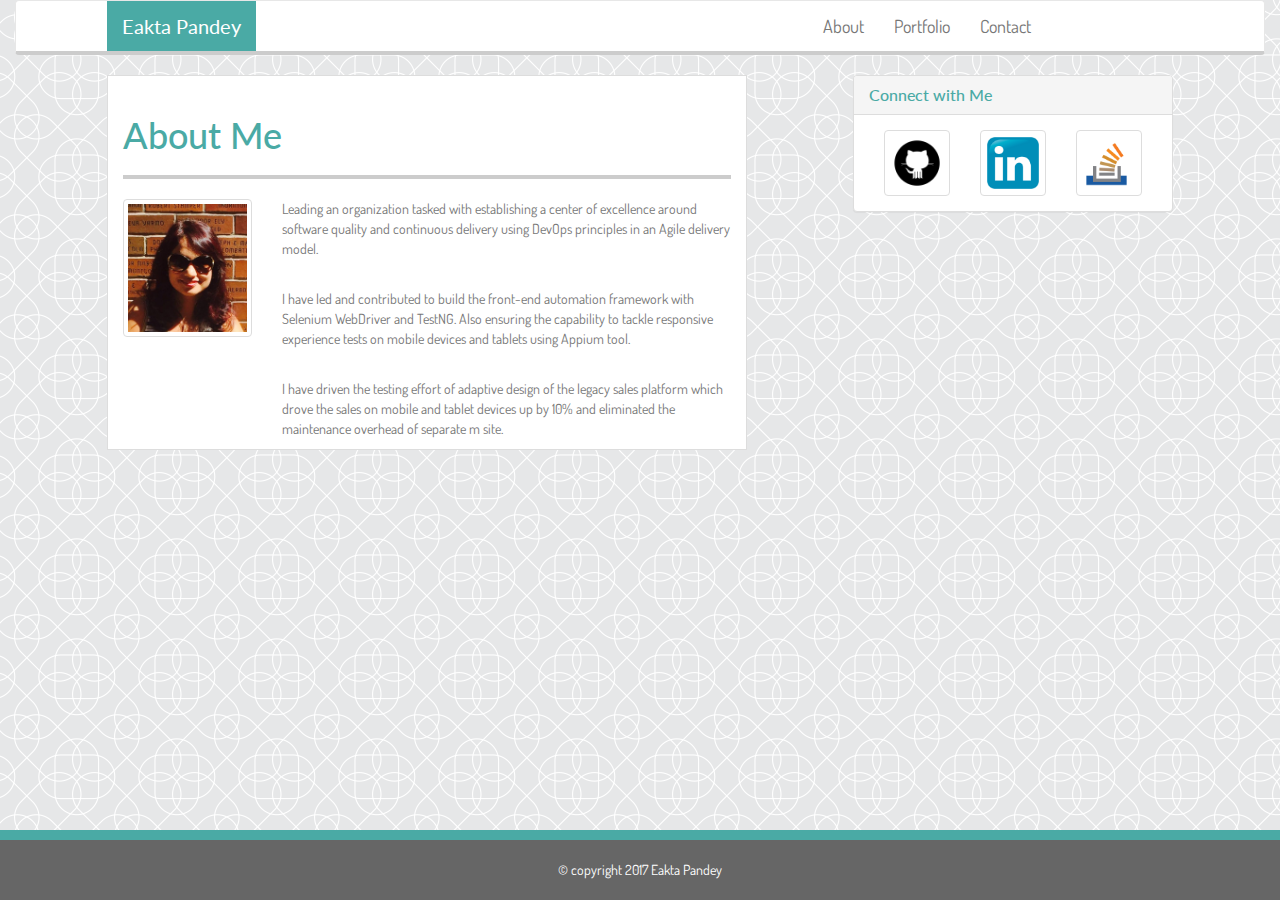
<file: index.html>
<!DOCTYPE html>
<html>
<head>
	<title>Eakta's Profile</title>
	<!-- <link rel="stylesheet" type="text/css" href="assets\css\reset.css"> -->
	<link rel="stylesheet" type="text/css" href="https://maxcdn.bootstrapcdn.com/bootstrap/3.3.7/css/bootstrap.min.css">
	<link rel="stylesheet" type="text/css" href="assets\css\style.css">
	<link href="https://fonts.googleapis.com/css?family=Dosis|Lato:700,900" rel="stylesheet">
	<meta name="viewport" content="width=device-width, intial-scale=1">
</head>
<body>

<div class="container-fluid">
	<div class="row">
		<div class="col-xs-12 col-lg-12">
			<nav class="navbar navbar-default headcontainer">
			  <div class="container-fluid">
			    <!-- Brand and toggle get grouped for better mobile display -->
			    <div class="navbar-header col-sm-offset-1 col-lg-offset-1 col-xs-12 col-sm-6 col-lg-6" >
			      <button type="button" class="navbar-toggle collapsed" data-toggle="collapse" data-target="#bs-example-navbar-collapse-1" aria-expanded="false">
			        <span class="sr-only">Toggle navigation</span>
			        <span class="icon-bar"></span>
			        <span class="icon-bar"></span>
			        <span class="icon-bar"></span>
			      </button>
			      <a class="navbar-brand" id="logo" href="index.html">Eakta Pandey</a>
			    </div>
			    <div class="col-xs-12 col-sm-6 col-lg-4">
			      <ul class="nav navbar-nav navbar-right">
			        <li><a href="index.html">About</a></li>
			        <li><a href="portfolio.html">Portfolio</a></li>
			        <li><a href="contact.html">Contact</a></li>
			      </ul>  
			    </div>
			  </div><!-- /.container-fluid -->
			</nav>
		</div>
	</div>
</div>

<div class="container-fluid">
	<div class="row">
		<div class="col-sm-offset-1 col-lg-offset-1 col-md-offset-1 col-xs-12 col-sm-7 col-md-6 col-lg-6 maincontent">
			<div class="page-header pagehead">
			  <h1>About Me</h1>
			</div>
			<div class="row">
			  <div class="col-xs-6 col-sm-12 col-md-5 col-lg-3">
			
			      <img src="assets\images\Portfolio_image.jpg" class="img-thumbnail">
			  </div>

			  <div class="col-xs-6 col-sm-12 col-lg-9">
			      <div class="caption">
						<p>Leading an organization tasked with establishing a center of excellence around software quality and continuous delivery using DevOps principles in an Agile delivery model.</p>
						<br>
						<p>I have led and contributed to build the front-end automation framework with Selenium WebDriver and TestNG. Also ensuring the capability to tackle responsive experience tests on mobile devices and tablets using Appium tool.</p>
						<br>
						<p>I have driven the testing effort of adaptive design of the legacy sales platform which drove the sales on mobile and tablet devices up by 10% and eliminated the maintenance overhead of separate m site.</p>
			      </div>
			  </div>
			  
			</div>
		</div>
		<div class="col-sm-offset-1 col-lg-offset-1 col-xs-12 col-sm-2 col-lg-3">
			<div class="row">
				<div class="panel panel-default">
				
					  <div class="panel-heading">
					    <h2 class="panel-title pantitle">Connect with Me</h2>
					  </div>		  	
					  <div class="panel-body">
					    	<div class="text-center">
					    		<div class="col-sm-4 col-lg-4">
						    	<a href="https://github.com/eakta178" target="_blank" ><img src="assets/images/github-logo-icon-30.png" class="img-thumbnail"></a>
						    	</div>
						    	<div class="col-sm-4 col-lg-4">
								<a href="https://www.linkedin.com/in/eakta-pandey-57693828/" target="_blank" ><img src="assets/images/linkedin-logo.jpg" class="img-thumbnail"></a>
								</div>
								<div class="col-sm-4 col-lg-4">
								<a href="https://stackoverflow.com/users/8778536/ep17" target="_blank" ><img src="assets/images/stack-logo.png" class="img-thumbnail"></a>
								</div>
				  			</div>
					  </div>
				  
				</div>
			</div>

			
		</div>
	</div>
</div>





<div id="footer">
    <div class="container">
    	<div class="text-center">
      		<p class="footer-block">© copyright 2017 Eakta Pandey</p>
    	</div>
    </div>
</div>



</body>
</html>
</file>
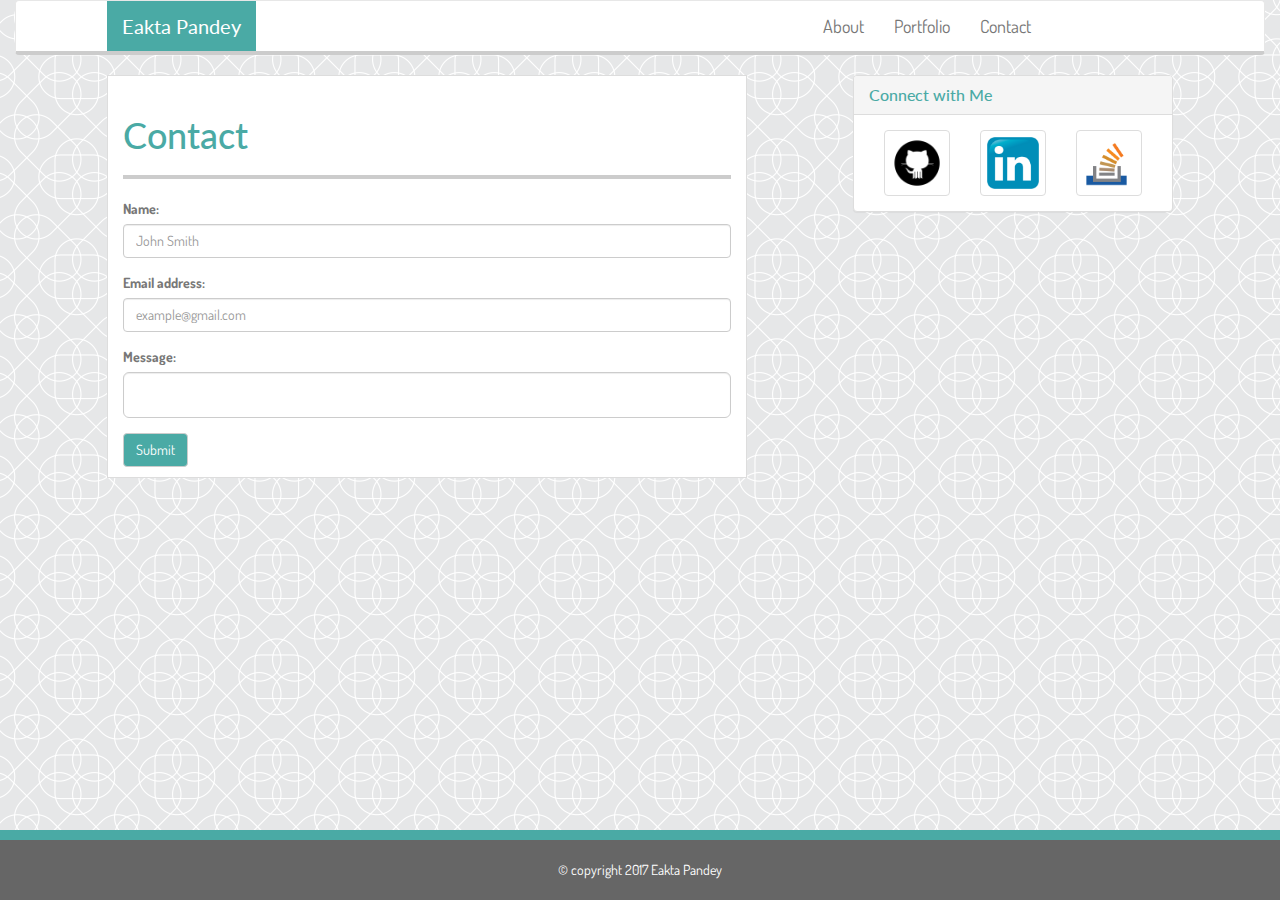
<file: contact.html>
<!DOCTYPE html>
<html>
<head>
	<title>Eakta's Profile</title>
	<!-- <link rel="stylesheet" type="text/css" href="assets\css\reset.css"> -->
	<link rel="stylesheet" type="text/css" href="https://maxcdn.bootstrapcdn.com/bootstrap/3.3.7/css/bootstrap.min.css">
	<link rel="stylesheet" type="text/css" href="assets\css\style.css">
	<link href="https://fonts.googleapis.com/css?family=Dosis|Lato:700" rel="stylesheet">
	<meta name="viewport" content="width=device-width, intial-scale=1">
</head>
<body>

<div class="container-fluid">
	<div class="row">
		<div class="col-lg-12">
			<nav class="navbar navbar-default headcontainer">
			  <div class="container-fluid">
			    <!-- Brand and toggle get grouped for better mobile display -->
			    <div class="navbar-header col-sm-offset-1 col-lg-offset-1 col-sm-6 col-lg-6" >
			      <button type="button" class="navbar-toggle collapsed" data-toggle="collapse" data-target="#bs-example-navbar-collapse-1" aria-expanded="false">
			        <span class="sr-only">Toggle navigation</span>
			        <span class="icon-bar"></span>
			        <span class="icon-bar"></span>
			        <span class="icon-bar"></span>
			      </button>
			      <a class="navbar-brand" id="logo" href="index.html">Eakta Pandey</a>
			    </div>
			    <div class="col-sm-6 col-lg-4">
			      <ul class="nav navbar-nav navbar-right">
			        <li><a href="index.html">About</a></li>
			        <li><a href="portfolio.html">Portfolio</a></li>
			        <li><a href="contact.html">Contact</a></li>
			      </ul>  
			    </div>
			  </div><!-- /.container-fluid -->
			</nav>
		</div>
	</div>
</div>

<div class="container-fluid">
	<div class="row">
		<div class="col-sm-offset-1 col-lg-offset-1 col-sm-7 col-lg-6 maincontent">
			<div class="page-header pagehead">
			  <h1>Contact</h1>
			</div>
			<form class="formpad">
				  <div class="form-group">
				    <label for="un">Name:</label>
				    <input type="name" class="form-control input-default" id="inputdefault" type="text" placeholder="John Smith">
				  </div>
				  <div class="form-group">
				    <label for="email">Email address:</label>
				    <input type="email" class="form-control" id="email" placeholder="example@gmail.com">
				  </div>
				  <div class="form-group">
				    <label for="msg">Message:</label>
				    <input type="message" class="form-control input-lg" id="inputlg" type="text">
				  </div>

				  <button type="submit" class="btn btn-default submit">Submit</button>
			</form>
			
		</div>
		

		<div class="col-sm-offset-1 col-lg-offset-1 col-sm-2 col-lg-3">
			<div class="row">
				<div class="panel panel-default">
				
					  <div class="panel-heading">
					    <h2 class="panel-title pantitle">Connect with Me</h2>
					  </div>		  	
					  <div class="panel-body">
					    	<div class="text-center">
					    		<div class="col-sm-4 col-lg-4">
						    	<a href="https://github.com/eakta178" target="_blank" ><img src="assets/images/github-logo-icon-30.png" class="img-thumbnail"></a>
						    	</div> 
						    	<div class="col-sm-4 col-lg-4">
								<a href="https://www.linkedin.com/in/eakta-pandey-57693828/" target="_blank" ><img src="assets/images/linkedin-logo.jpg" class="img-thumbnail"></a>
								</div>
								<div class="col-sm-4 col-lg-4">
								<a href="https://stackoverflow.com/users/8778536/ep17" target="_blank" ><img src="assets/images/stack-logo.png" class="img-thumbnail"></a>
								</div>
				  			</div>
					  </div>
				  
				</div>
			</div>

			
		</div>
	</div>
</div>





<div id="footer">
    <div class="container">
    	<div class="text-center">
      		<p class="footer-block">© copyright 2017 Eakta Pandey</p>
    	</div>
    </div>
</div>



</body>
</html>
</file>
